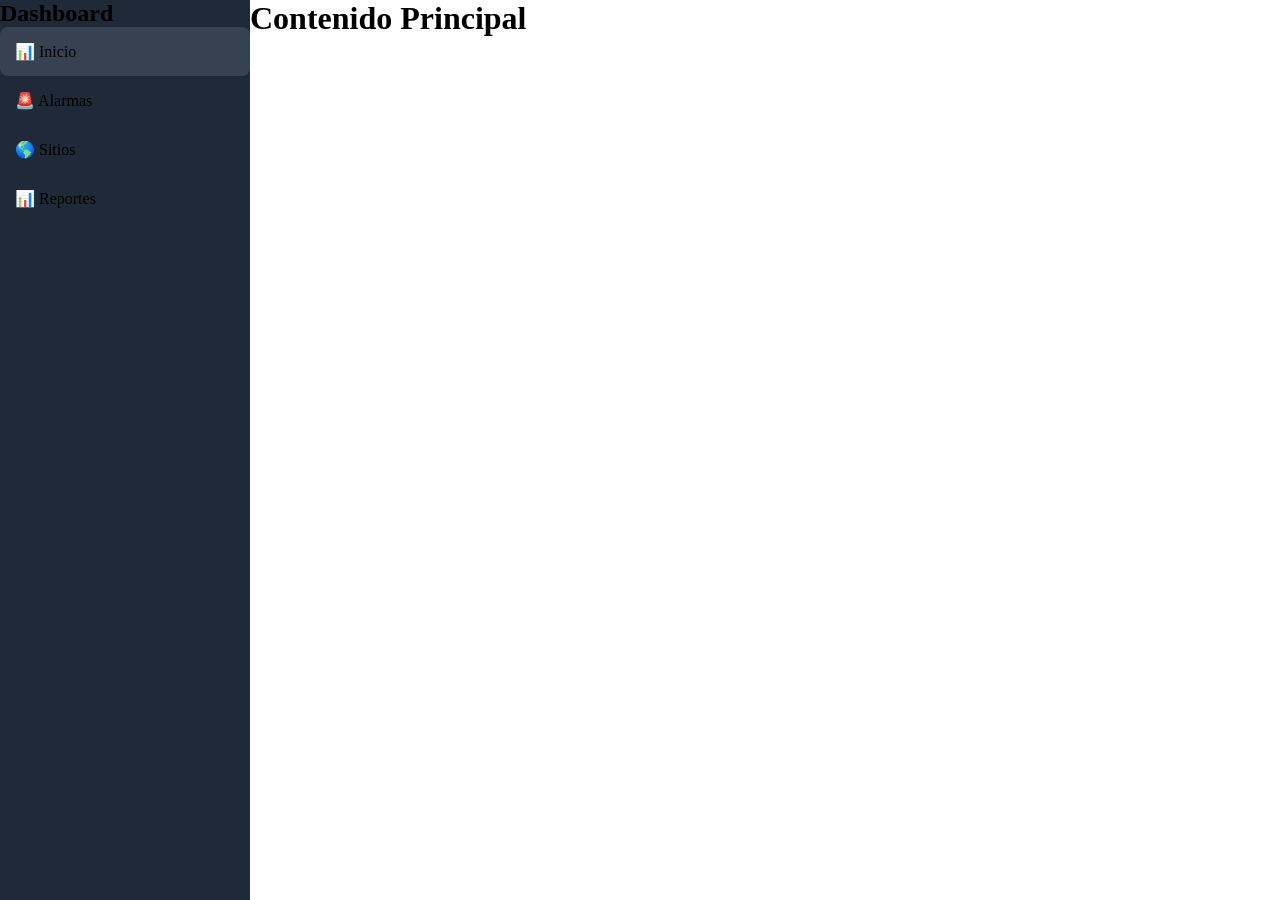
<file: 16-Sidebar/index.html>
<!DOCTYPE html>
<html lang="en">
<head>
    <meta charset="UTF-8">
    <meta name="viewport" content="width=device-width, initial-scale=1.0">
    <title>sidebar</title>
    <link rel="stylesheet" href="style.css">
</head>
<body>
    <aside class="sidebar">
        <h2>Dashboard</h2>
        <nav>
            <ul>
                <li class="active">  📊 Inicio</li>
                <li> 🚨 Alarmas</li>
                <li>  🌎 Sitios</li>
                <li>  📊 Reportes</li>
            </ul>
        </nav>
    </aside>
    <main class="content">
        <h1>Contenido Principal</h1>
    </main>
</body>
</html>
</file>
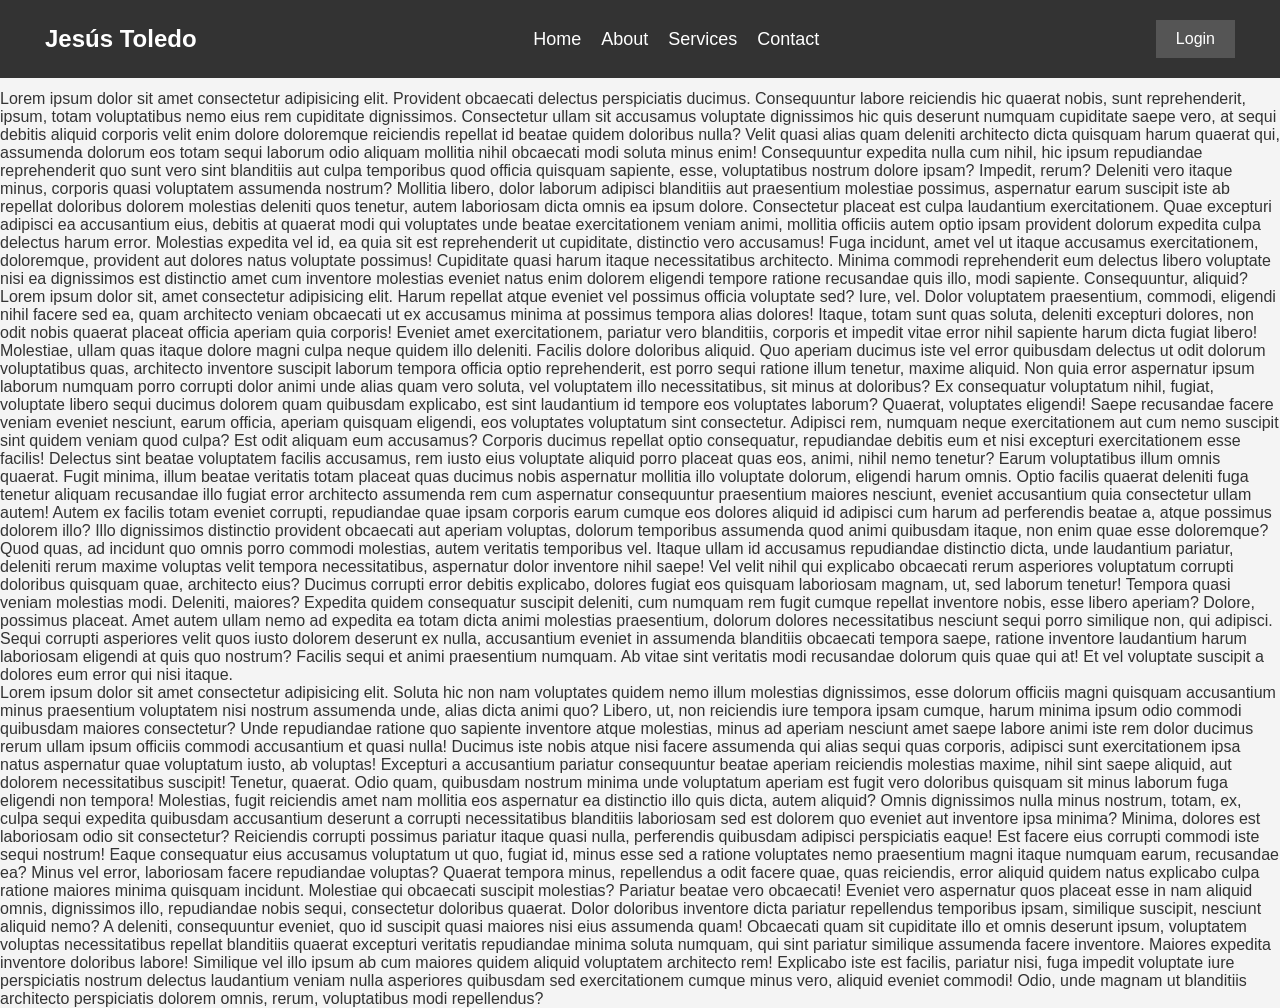
<file: 3-Navbar-stiky/index.html>
<!DOCTYPE html>
<html lang="en">
<head>
    <meta charset="UTF-8">
    <meta name="viewport" content="width=device-width, initial-scale=1.0">
    <title>Navbar stiky</title>
    <link rel="stylesheet" href="styles.css">
</head>
<body>
    <nav class="navbar">
        <div class="logo">Jesús Toledo</div>
        <ul class="nav-links">
            <li><a href="#">Home</a></li>
            <li><a href="#">About</a></li>
            <li><a href="#">Services</a></li>
            <li><a href="#">Contact</a></li>
        </ul>

        <button class="btn">Login</button>
    </nav>
    
    <p>Lorem ipsum dolor sit amet consectetur adipisicing elit. Provident obcaecati delectus perspiciatis ducimus. Consequuntur labore reiciendis hic quaerat nobis, sunt reprehenderit, ipsum, totam voluptatibus nemo eius rem cupiditate dignissimos. Consectetur ullam sit accusamus voluptate dignissimos hic quis deserunt numquam cupiditate saepe vero, at sequi debitis aliquid corporis velit enim dolore doloremque reiciendis repellat id beatae quidem doloribus nulla? Velit quasi alias quam deleniti architecto dicta quisquam harum quaerat qui, assumenda dolorum eos totam sequi laborum odio aliquam mollitia nihil obcaecati modi soluta minus enim! Consequuntur expedita nulla cum nihil, hic ipsum repudiandae reprehenderit quo sunt vero sint blanditiis aut culpa temporibus quod officia quisquam sapiente, esse, voluptatibus nostrum dolore ipsam? Impedit, rerum? Deleniti vero itaque minus, corporis quasi voluptatem assumenda nostrum? Mollitia libero, dolor laborum adipisci blanditiis aut praesentium molestiae possimus, aspernatur earum suscipit iste ab repellat doloribus dolorem molestias deleniti quos tenetur, autem laboriosam dicta omnis ea ipsum dolore. Consectetur placeat est culpa laudantium exercitationem. Quae excepturi adipisci ea accusantium eius, debitis at quaerat modi qui voluptates unde beatae exercitationem veniam animi, mollitia officiis autem optio ipsam provident dolorum expedita culpa delectus harum error. Molestias expedita vel id, ea quia sit est reprehenderit ut cupiditate, distinctio vero accusamus! Fuga incidunt, amet vel ut itaque accusamus exercitationem, doloremque, provident aut dolores natus voluptate possimus! Cupiditate quasi harum itaque necessitatibus architecto. Minima commodi reprehenderit eum delectus libero voluptate nisi ea dignissimos est distinctio amet cum inventore molestias eveniet natus enim dolorem eligendi tempore ratione recusandae quis illo, modi sapiente. Consequuntur, aliquid?</p>
    <p>Lorem ipsum dolor sit, amet consectetur adipisicing elit. Harum repellat atque eveniet vel possimus officia voluptate sed? Iure, vel. Dolor voluptatem praesentium, commodi, eligendi nihil facere sed ea, quam architecto veniam obcaecati ut ex accusamus minima at possimus tempora alias dolores! Itaque, totam sunt quas soluta, deleniti excepturi dolores, non odit nobis quaerat placeat officia aperiam quia corporis! Eveniet amet exercitationem, pariatur vero blanditiis, corporis et impedit vitae error nihil sapiente harum dicta fugiat libero! Molestiae, ullam quas itaque dolore magni culpa neque quidem illo deleniti. Facilis dolore doloribus aliquid. Quo aperiam ducimus iste vel error quibusdam delectus ut odit dolorum voluptatibus quas, architecto inventore suscipit laborum tempora officia optio reprehenderit, est porro sequi ratione illum tenetur, maxime aliquid. Non quia error aspernatur ipsum laborum numquam porro corrupti dolor animi unde alias quam vero soluta, vel voluptatem illo necessitatibus, sit minus at doloribus? Ex consequatur voluptatum nihil, fugiat, voluptate libero sequi ducimus dolorem quam quibusdam explicabo, est sint laudantium id tempore eos voluptates laborum? Quaerat, voluptates eligendi! Saepe recusandae facere veniam eveniet nesciunt, earum officia, aperiam quisquam eligendi, eos voluptates voluptatum sint consectetur. Adipisci rem, numquam neque exercitationem aut cum nemo suscipit sint quidem veniam quod culpa? Est odit aliquam eum accusamus? Corporis ducimus repellat optio consequatur, repudiandae debitis eum et nisi excepturi exercitationem esse facilis! Delectus sint beatae voluptatem facilis accusamus, rem iusto eius voluptate aliquid porro placeat quas eos, animi, nihil nemo tenetur? Earum voluptatibus illum omnis quaerat. Fugit minima, illum beatae veritatis totam placeat quas ducimus nobis aspernatur mollitia illo voluptate dolorum, eligendi harum omnis. Optio facilis quaerat deleniti fuga tenetur aliquam recusandae illo fugiat error architecto assumenda rem cum aspernatur consequuntur praesentium maiores nesciunt, eveniet accusantium quia consectetur ullam autem! Autem ex facilis totam eveniet corrupti, repudiandae quae ipsam corporis earum cumque eos dolores aliquid id adipisci cum harum ad perferendis beatae a, atque possimus dolorem illo? Illo dignissimos distinctio provident obcaecati aut aperiam voluptas, dolorum temporibus assumenda quod animi quibusdam itaque, non enim quae esse doloremque? Quod quas, ad incidunt quo omnis porro commodi molestias, autem veritatis temporibus vel. Itaque ullam id accusamus repudiandae distinctio dicta, unde laudantium pariatur, deleniti rerum maxime voluptas velit tempora necessitatibus, aspernatur dolor inventore nihil saepe! Vel velit nihil qui explicabo obcaecati rerum asperiores voluptatum corrupti doloribus quisquam quae, architecto eius? Ducimus corrupti error debitis explicabo, dolores fugiat eos quisquam laboriosam magnam, ut, sed laborum tenetur! Tempora quasi veniam molestias modi. Deleniti, maiores? Expedita quidem consequatur suscipit deleniti, cum numquam rem fugit cumque repellat inventore nobis, esse libero aperiam? Dolore, possimus placeat. Amet autem ullam nemo ad expedita ea totam dicta animi molestias praesentium, dolorum dolores necessitatibus nesciunt sequi porro similique non, qui adipisci. Sequi corrupti asperiores velit quos iusto dolorem deserunt ex nulla, accusantium eveniet in assumenda blanditiis obcaecati tempora saepe, ratione inventore laudantium harum laboriosam eligendi at quis quo nostrum? Facilis sequi et animi praesentium numquam. Ab vitae sint veritatis modi recusandae dolorum quis quae qui at! Et vel voluptate suscipit a dolores eum error qui nisi itaque.</p>
    <p>Lorem ipsum dolor sit amet consectetur adipisicing elit. Soluta hic non nam voluptates quidem nemo illum molestias dignissimos, esse dolorum officiis magni quisquam accusantium minus praesentium voluptatem nisi nostrum assumenda unde, alias dicta animi quo? Libero, ut, non reiciendis iure tempora ipsam cumque, harum minima ipsum odio commodi quibusdam maiores consectetur? Unde repudiandae ratione quo sapiente inventore atque molestias, minus ad aperiam nesciunt amet saepe labore animi iste rem dolor ducimus rerum ullam ipsum officiis commodi accusantium et quasi nulla! Ducimus iste nobis atque nisi facere assumenda qui alias sequi quas corporis, adipisci sunt exercitationem ipsa natus aspernatur quae voluptatum iusto, ab voluptas! Excepturi a accusantium pariatur consequuntur beatae aperiam reiciendis molestias maxime, nihil sint saepe aliquid, aut dolorem necessitatibus suscipit! Tenetur, quaerat. Odio quam, quibusdam nostrum minima unde voluptatum aperiam est fugit vero doloribus quisquam sit minus laborum fuga eligendi non tempora! Molestias, fugit reiciendis amet nam mollitia eos aspernatur ea distinctio illo quis dicta, autem aliquid? Omnis dignissimos nulla minus nostrum, totam, ex, culpa sequi expedita quibusdam accusantium deserunt a corrupti necessitatibus blanditiis laboriosam sed est dolorem quo eveniet aut inventore ipsa minima? Minima, dolores est laboriosam odio sit consectetur? Reiciendis corrupti possimus pariatur itaque quasi nulla, perferendis quibusdam adipisci perspiciatis eaque! Est facere eius corrupti commodi iste sequi nostrum! Eaque consequatur eius accusamus voluptatum ut quo, fugiat id, minus esse sed a ratione voluptates nemo praesentium magni itaque numquam earum, recusandae ea? Minus vel error, laboriosam facere repudiandae voluptas? Quaerat tempora minus, repellendus a odit facere quae, quas reiciendis, error aliquid quidem natus explicabo culpa ratione maiores minima quisquam incidunt. Molestiae qui obcaecati suscipit molestias? Pariatur beatae vero obcaecati! Eveniet vero aspernatur quos placeat esse in nam aliquid omnis, dignissimos illo, repudiandae nobis sequi, consectetur doloribus quaerat. Dolor doloribus inventore dicta pariatur repellendus temporibus ipsam, similique suscipit, nesciunt aliquid nemo? A deleniti, consequuntur eveniet, quo id suscipit quasi maiores nisi eius assumenda quam! Obcaecati quam sit cupiditate illo et omnis deserunt ipsum, voluptatem voluptas necessitatibus repellat blanditiis quaerat excepturi veritatis repudiandae minima soluta numquam, qui sint pariatur similique assumenda facere inventore. Maiores expedita inventore doloribus labore! Similique vel illo ipsum ab cum maiores quidem aliquid voluptatem architecto rem! Explicabo iste est facilis, pariatur nisi, fuga impedit voluptate iure perspiciatis nostrum delectus laudantium veniam nulla asperiores quibusdam sed exercitationem cumque minus vero, aliquid eveniet commodi! Odio, unde magnam ut blanditiis architecto perspiciatis dolorem omnis, rerum, voluptatibus modi repellendus?</p>
</body>
</html>
</file>
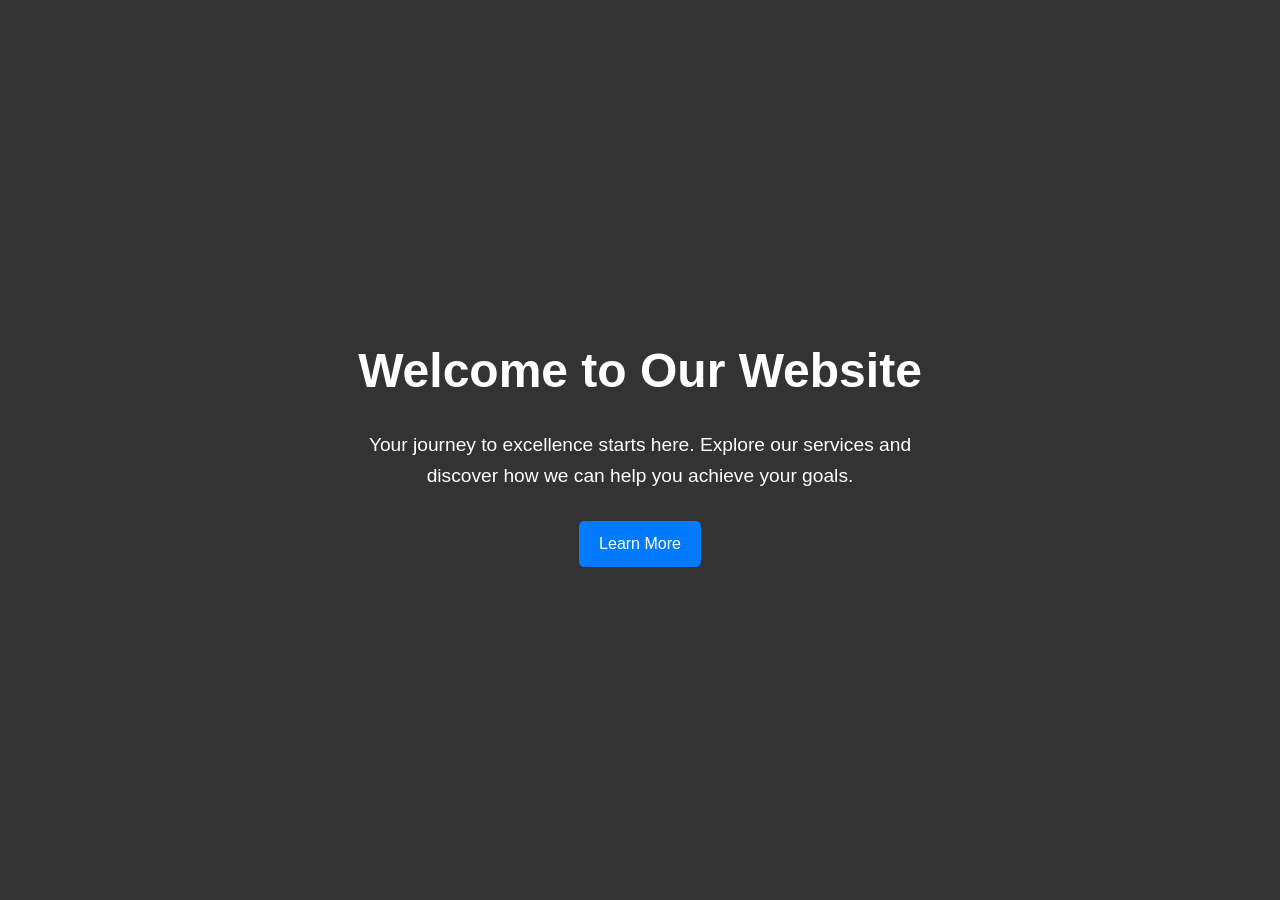
<file: 4-Hero-basic1/index.html>
<!DOCTYPE html>
<html lang="en">
<head>
    <meta charset="UTF-8">
    <meta name="viewport" content="width=device-width, initial-scale=1.0">
    <title>Hero basic 1</title>
    <link rel="stylesheet" href="styles.css">
</head>
<body>
    <section class="hero">
        <div class="hero-content">
            <h1>Welcome to Our Website</h1>
            <p>Your journey to excellence starts here. Explore our services and discover how we can help you achieve your goals.</p>
            <a href="#services" class="btn">Learn More</a>
        </div>
    </section>
    
</body>
</html>
</file>
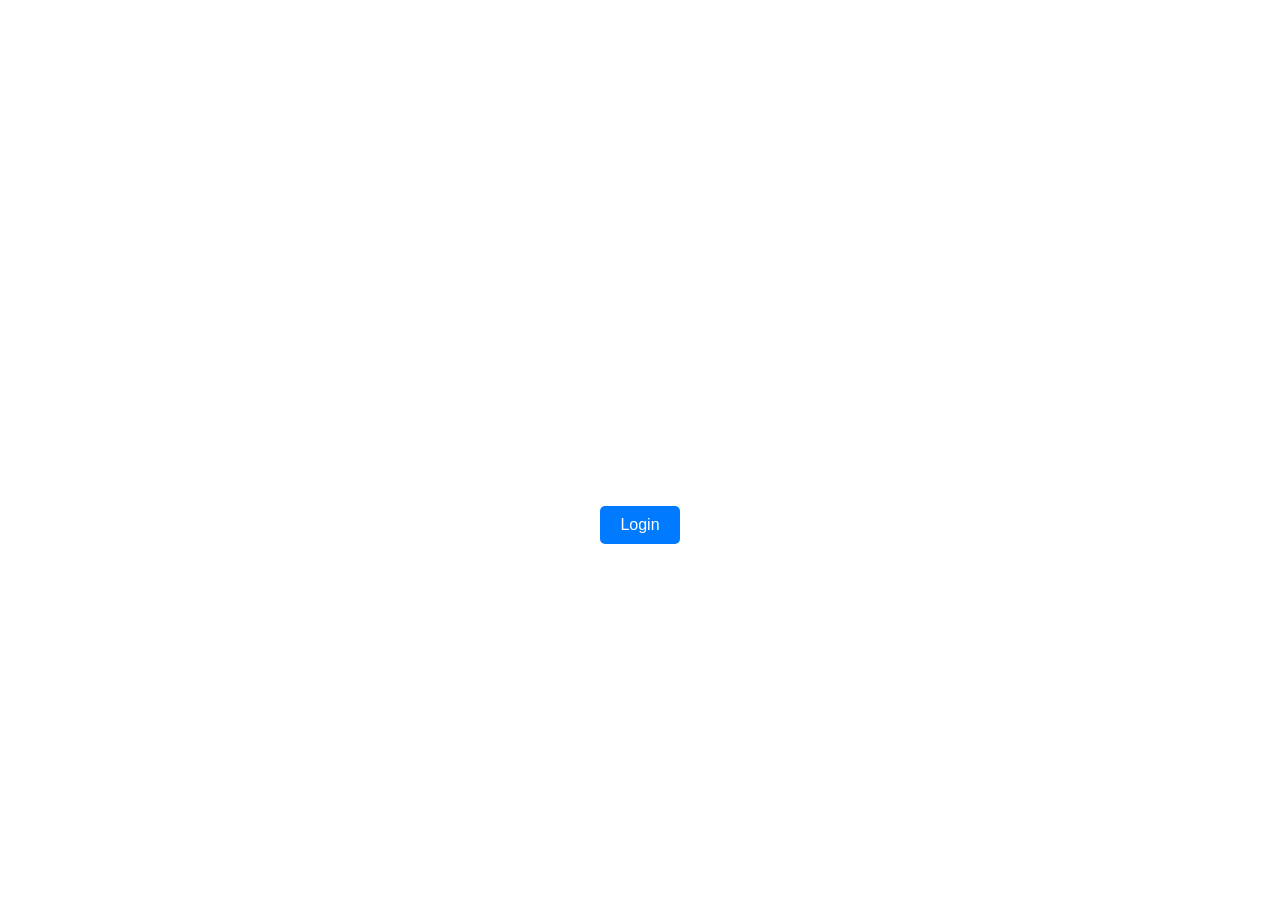
<file: 5-Hero-basic2/index.html>
<!DOCTYPE html>
<html lang="en">
<head>
    <meta charset="UTF-8">
    <meta name="viewport" content="width=device-width, initial-scale=1.0">
    <title>Hero basic 2</title>
    <link rel="stylesheet" href="styles.css">
</head>
<body>
    <section class="hero">
        <div class="hero-content">
            <h1>Hero basic 2</h1>
            <p>Lorem ipsum dolor sit amet consectetur adipisicing elit. Voluptas, doloremque.</p>
            <a href="#" class="btn">Login</a>
        </div>
    </section>
</body>
</html>
</file>
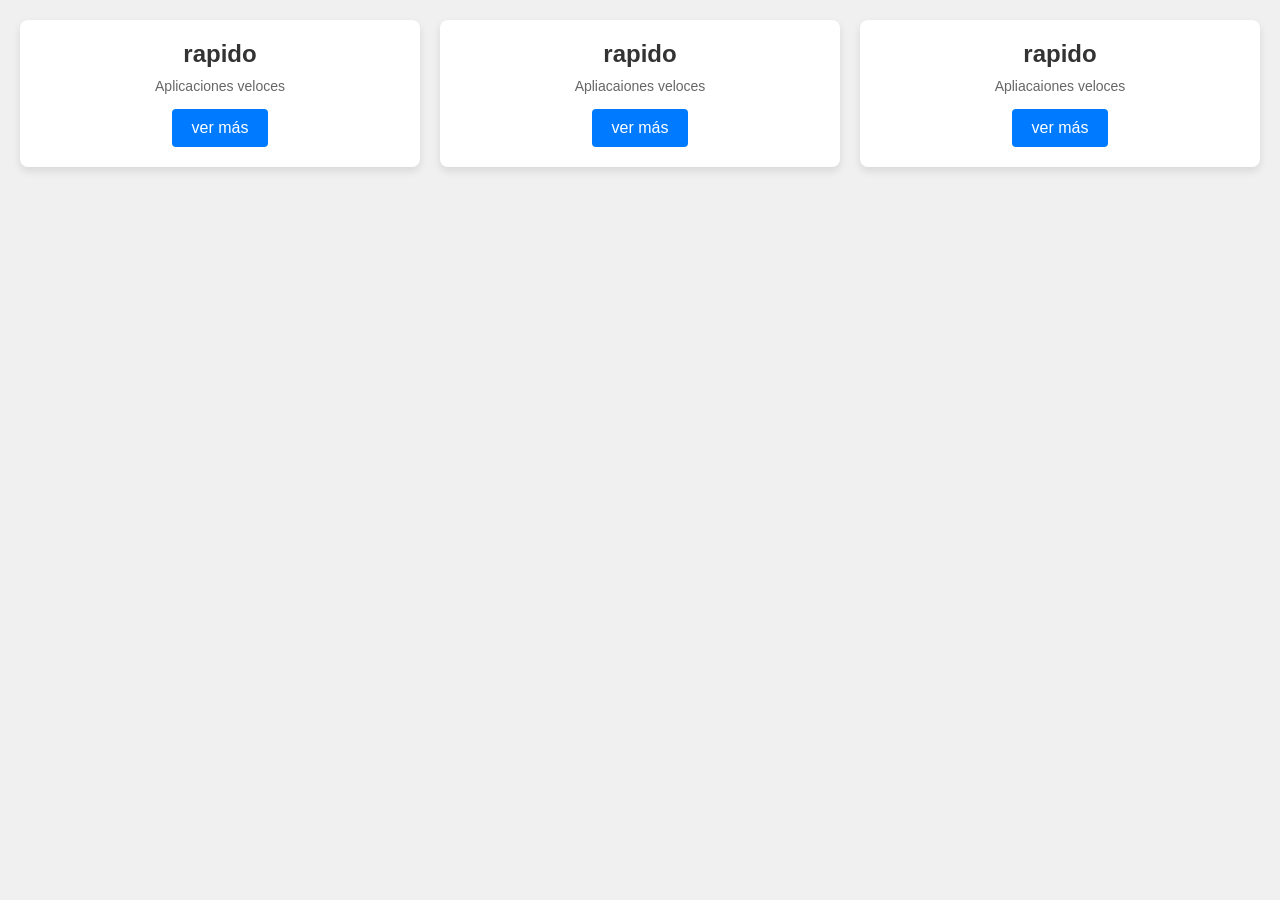
<file: 8-Futures1/index.html>
<!DOCTYPE html>
<html lang="en">
<head>
    <meta charset="UTF-8">
    <meta name="viewport" content="width=device-width, initial-scale=1.0">
    <title>Futures 1</title>
    <link rel="stylesheet" href="styles.css">
</head>
<body>
    <section class="futures">
        <div class="future">
            <h2>rapido</h2>
            <p>Aplicaciones veloces</p>
            <a href="#" class="btn">ver más</a>
        </div>
        <div class="future">
            <h2>rapido</h2>
            <p>Apliacaiones veloces</p>
            <a href="#" class="btn">ver más</a>
        </div>
        <div class="future">
            <h2>rapido</h2>
            <p>Apliacaiones veloces</p>
            <a href="#" class="btn">ver más</a>
        </div>
    </section>
</body>
</html>
</file>
<file: 16-Sidebar/style.css>
* {
    margin: 0;
    padding: 0;
    box-sizing: border-box;
}

body  {
    min-height: 100vh;
    display: flex;
}

.sidebar {
    width: 250px;
    height: 100vh;
    background: #1f2937;
}
ul {
    list-style: none;
}
li {
    padding: 15px;
    border-radius: 8px;
    cursor: pointer;
}

li:hover {
    background: #374151;
}

/* --- main ----*/
content {
    flex: 1;
    padding: 20px;
}
.active {
    background: #374151;
}
</file>
<file: 3-Navbar-stiky/styles.css>
* {
    margin: 0;
    padding: 0;
    box-sizing: border-box;
}
body {
    font-family: 'Arial', sans-serif;
    background-color: #f4f4f4;
    color: #333;
    padding-top: 90px; /* To prevent content from being hidden behind the fixed navbar */
}

.navbar {
    display: flex;
    justify-content: space-between;
    align-items: center;
    background-color: #333;
    color: #fff;
    padding: 20px 45px;
    position: fixed;
    top: 0;
    width: 100%;
    z-index: 1000;
}
.logo {
    font-size: 24px;
    font-weight: bold;
}
.nav-links {
    list-style: none;
    display: flex;
    gap: 20px;

    a {
        color: #fff;
        text-decoration: none;
        font-size: 18px;

        &:hover {
            color: #ddd;
        }
    }
}

.btn {
    background-color: #555;
    color: #fff;
    border: none;
    padding: 10px 20px;
    cursor: pointer;
    font-size: 16px;

    &:hover {
        background-color: #777;
    }
}
</file>
<file: 4-Hero-basic1/styles.css>
* {
    margin: 0;
    padding: 0;
    box-sizing: border-box;
}
body {
    font-family: Arial, sans-serif;
    line-height: 1.6;
}
.hero {
    background: #333;
    height: 100vh;
    display: flex;
    justify-content: center;
    align-items: center;
    color: white;
    text-align: center;
}

.hero-content {
    max-width: 600px;
    h1 {
        font-size: 3em;
        margin-bottom: 20px;
    }
    p {
        font-size: 1.2em;
        margin-bottom: 30px;
    }

    .btn {
        display: inline-block;
        padding: 10px 20px;
        background: #007BFF;
        color: white;
        text-decoration: none;
        border-radius: 5px;
        transition: background-color 0.3s ease;
        &:hover {
            background-color: #0056b3;
        }
    }
}
</file>
<file: 5-Hero-basic2/styles.css>
* {
    margin: 0;
    padding: 0;
    box-sizing: border-box;
}
body {
    font-family: Arial, sans-serif;
}
.hero {
    background: url('https://images.unsplash.com/photo-1511884642898-4c92249e20b6?q=80&w=870&auto=format&fit=crop&ixlib=rb-4.1.0&ixid=M3wxMjA3fDB8MHxwaG90by1wYWdlfHx8fGVufDB8fHx8fA%3D%3D') no-repeat center center/cover;
    height: 100vh;
    display: flex;
    justify-content: center;
    align-items: center;
    color: white;
    text-align: center;
}
.hero-content {
    padding: 20px;
    border-radius: 10px;
    max-width: 500px;

    h1 {
        font-size: 3em;
        margin-bottom: 20px;
    }
    p {
        font-size: 1.2em;
        margin-bottom: 30px;
    }
    .btn {
        display: inline-block;
        padding: 10px 20px;
        background-color: #007BFF;
        color: white;
        text-decoration: none;
        border-radius: 5px;
        transition: background-color 0.3s ease;

        &:hover {
            background-color: #0056b3;
        }
    }
}
</file>
<file: 8-Futures1/styles.css>
* {
    margin: 0;
    padding: 0;
    box-sizing: border-box;
}
body {
    font-family: Arial, Helvetica, sans-serif;
    background-color: #f0f0f0;
}
.futures {
    display: flex;
    flex-wrap: wrap;
    justify-content: space-between;
    gap: 20px;
    padding: 20px;
}

.future {
    background-color: #fff;
    flex: 1;
    border-radius: 8px;
    box-shadow: 0 4px 8px rgba(0, 0, 0, 0.1);
    max-width: 400px;
    padding: 20px;
    text-align: center;

    h2 {
        margin-bottom: 10px;
        color: #333;
    }

    p {
        color: #666;
        font-size: 14px;
    }

}
.btn {
    display: inline-block;
    padding: 10px 20px;
    background-color: #007BFF;
    color: #fff;
    border: none;
    border-radius: 4px;
    cursor: pointer;
    text-decoration: none;
    margin-top: 15px;

    &:hover {
        background-color: #0056b3;
    }
}
</file>
